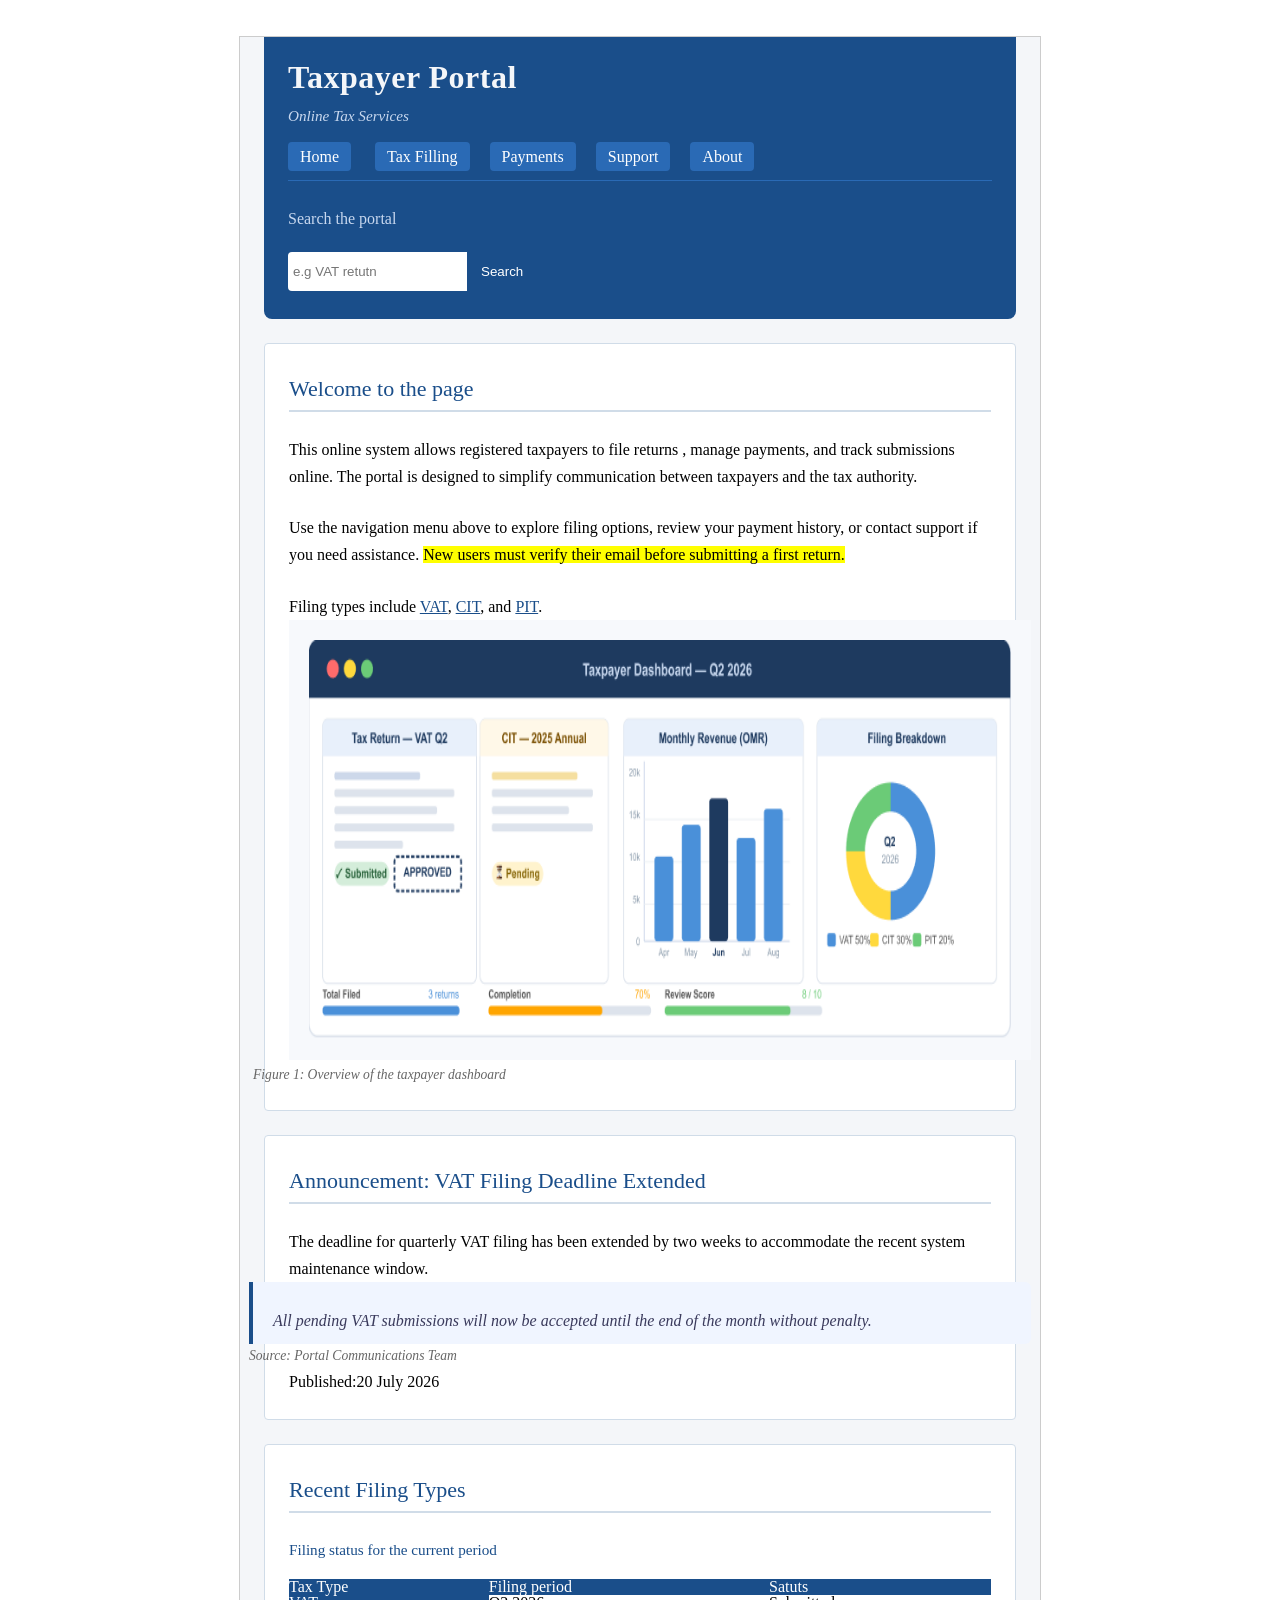
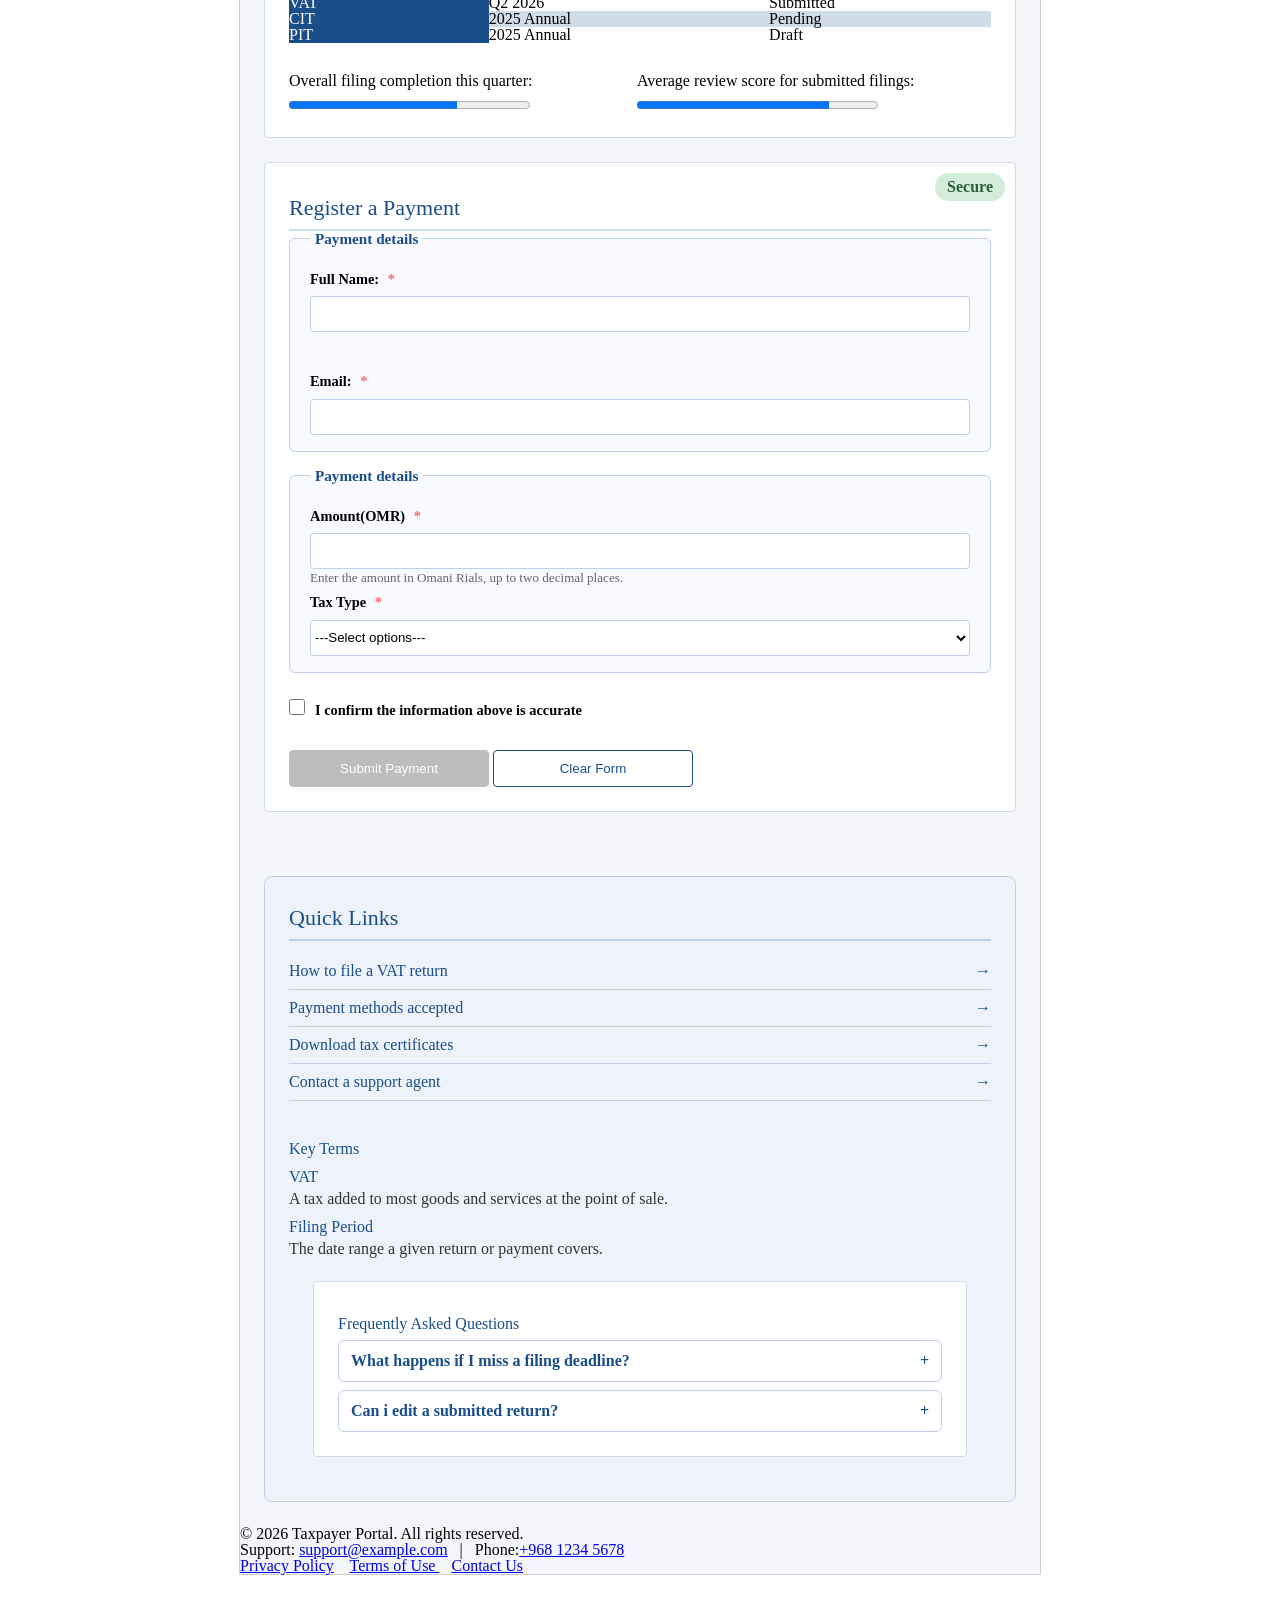
<file: index.html>
<!doctype html>
<html lang="en">
  <head>
    <title>Practice HTML</title>
    <meta charset="UTF-8" />
    <link rel="stylesheet" href="reset.css" />
    <link rel="stylesheet" href="theme.css" />
    <link rel="stylesheet" href="style.css" />
  </head>

  <body>
    <div class="container">
      <header class="header">
        <div>
          <h1>Taxpayer Portal</h1>
          <p class="p">Online Tax Services</p>

          <nav>
            <a href="./index.html">Home</a> &nbsp;&nbsp;
            <a href="./forms.html">Tax Filling</a>&nbsp;&nbsp;
            <a href="/payments">Payments</a>&nbsp;&nbsp;
            <a href="/Support">Support</a>&nbsp;&nbsp;
            <a href="/About">About</a>&nbsp;&nbsp;
          </nav>

          <div class="line"></div>

          <form class="search-form">
            <label for="serach" class="search-label">Search the portal</label>
            <div>
              <input
                type="text"
                id="serach"
                name="serach"
                placeholder="e.g VAT retutn"
                class="search-input"
              />
              <button type="submit" class="search-button">Search</button>
            </div>
          </form>
        </div>
      </header>

      <main>
        <section class="Welcome">
          <div>
            <h2>Welcome to the page</h2>

            <p>
              This online system allows registered taxpayers to
              <strong>file returns</strong> , <i>manage payments</i>, and track
              submissions online. The portal is designed to simplify
              communication between taxpayers and the tax authority.
            </p>

            <p>
              Use the navigation menu above to explore filing options, review
              your payment history, or contact support if you need assistance.
              <mark>
                New users must verify their email before submitting a first
                return.
              </mark>
            </p>

            <p class="p-underline">
              Filing types include <u>VAT</u>, <u>CIT</u>, and <u>PIT</u>.
            </p>

            <figure>
              <img
                class="fig"
                src="Image - Illustration of a digital tax filing dashboard with charts and documents.png"
                alt="pic"
                width="800"
                height="400"
              />
              <figcaption class="img-tx">
                Figure 1: Overview of the taxpayer dashboard
              </figcaption>
            </figure>
          </div>
        </section>

        <article class="ann-article">
          <div>
            <h2>Announcement: VAT Filing Deadline Extended</h2>

            <p>
              The deadline for quarterly VAT filing has been extended by two
              weeks to accommodate the recent system maintenance window.
            </p>
            <figure>
              <blockquote>
                <p>
                  All pending VAT submissions will now be accepted until the end
                  of the month without penalty.
                </p>
              </blockquote>
              <figcaption>
                Source: <span class="source"> Portal Communications Team</span>
              </figcaption>
            </figure>

            <!-- <footer><p >Published: 20 July 2026</p></footer> -->
            <footer class="ann-footer">
              Published:<time datetime="2026-07-20">20 July 2026</time>
            </footer>
          </div>
        </article>

        <section class="table-f">
          <div>
            <h2>Recent Filing Types</h2>

            <p class="table-p">Filing status for the current period</p>

            <table
              style="width: 100%"
              border="1"
              cellpadding="8"
              cellspacing="0"
            >
              <tr>
                <th>Tax Type</th>
                <th>Filing period</th>
                <th>Satuts</th>
              </tr>
              <tr>
                <td class="data-blue"><strong>VAT</strong></td>
                <td>Q2 2026</td>
                <td>Submitted</td>
              </tr>
              <tr>
                <td class="data-blue"><strong>CIT</strong></td>
                <td>2025 Annual</td>
                <td>Pending</td>
              </tr>
              <tr>
                <td class="data-blue"><strong>PIT</strong></td>
                <td>2025 Annual</td>
                <td>Draft</td>
              </tr>
            </table>

            <div class="progress-p">
              <label for="filing"
                >Overall filing completion this quarter:</label
              >
              <progress id="filing" max="200" value="140"></progress>
            </div>

            <div class="progress-p">
              <label for="review">
                Average review score for submitted filings:</label
              >
              <progress id="review" max="200" value="160"></progress>
            </div>
          </div>
        </section>

        <section class="register-payment">
          <div>
            <h2>Register a Payment</h2>

            <!-- <div class="payment-secure">Secure</div> -->

            <form class="payment">
              <fieldset>
                <!-- <h3>Personal details</h3> -->

                <legend><h3>Payment details</h3></legend>
                <label for="fullName">Full Name:</label>
                <input
                  type="text"
                  id="fullName"
                  name="fullName"
                  class="fullName"
                  required
                />
                <br />
                <br />

                <label for="email">Email:</label>
                <input type="email" id="email" name="email" required />
              </fieldset>

              <fieldset>
                <!-- <h3>Payment details</h3> -->

                <label for="amount">Amount(OMR)</label>
                <input
                  type="number"
                  id="amount"
                  name="amount"
                  step="0.01"
                  required
                />
                <small>
                  Enter the amount in Omani Rials, up to two decimal
                  places.</small
                >

                <legend><h3>Payment details</h3></legend>
                <label for="tax">Tax Type</label>
                <select name="tax" id="tax" required>
                  <option>---Select options---</option>
                  <option value="vat">VAT</option>
                  <option value="cit" default>CIT</option>
                  <option value="pit">PIT</option>
                </select>
              </fieldset>
              <div class="confirm">
                <input
                  class="checkbox"
                  type="checkbox"
                  id="co"
                  name="co"
                  required
                />
                <label for="co">
                  I confirm the information above is accurate
                </label>
              </div>

              <br />

              <button type="submit" disabled>Submit Payment</button>
              <button type="reset">Clear Form</button>
            </form>
          </div>
        </section>
        <br />

        <!-- <div class="final-info"> -->
        <div class="final-info">
          <nav>
            <h2>Quick Links</h2>

            <ul>
              <li><a href="/VAT return">How to file a VAT return</a></li>
              <li><a href="/Payment">Payment methods accepted</a></li>
              <li>
                <a href="/tax certificates">Download tax certificates</a>
              </li>
              <li><a href="/support agent">Contact a support agent</a></li>
            </ul>
          </nav>

          <br />
          <h3>Key Terms</h3>

          <h4>VAT</h4>
          <p>A tax added to most goods and services at the point of sale.</p>
          <h4>Filing Period</h4>
          <p>The date range a given return or payment covers.</p>

          <section>
            <h4>Frequently Asked Questions</h4>

            <details>
              <summary>What happens if I miss a filing deadline?</summary>
              <p>answer</p>
            </details>

            <details>
              <summary>Can i edit a submitted return?</summary>
              <p>answer</p>
            </details>
          </section>
        </div>

        <footer>
          <div>
            <p>&copy; 2026 Taxpayer Portal. All rights reserved.</p>

            Support:
            <a href="mailto:support@example.com">support@example.com</a>
            &nbsp; | &nbsp; Phone:<a href="tel:+968 1234 5678"
              >+968 1234 5678</a
            >

            <nav>
              <a href="/">Privacy Policy</a> &nbsp;&nbsp;
              <a href="/">Terms of Use </a>&nbsp;&nbsp;
              <a href="/">Contact Us</a>&nbsp;&nbsp;
            </nav>
          </div>
        </footer>
        <!-- </div> -->
      </main>
    </div>
  </body>
</html>
</file>
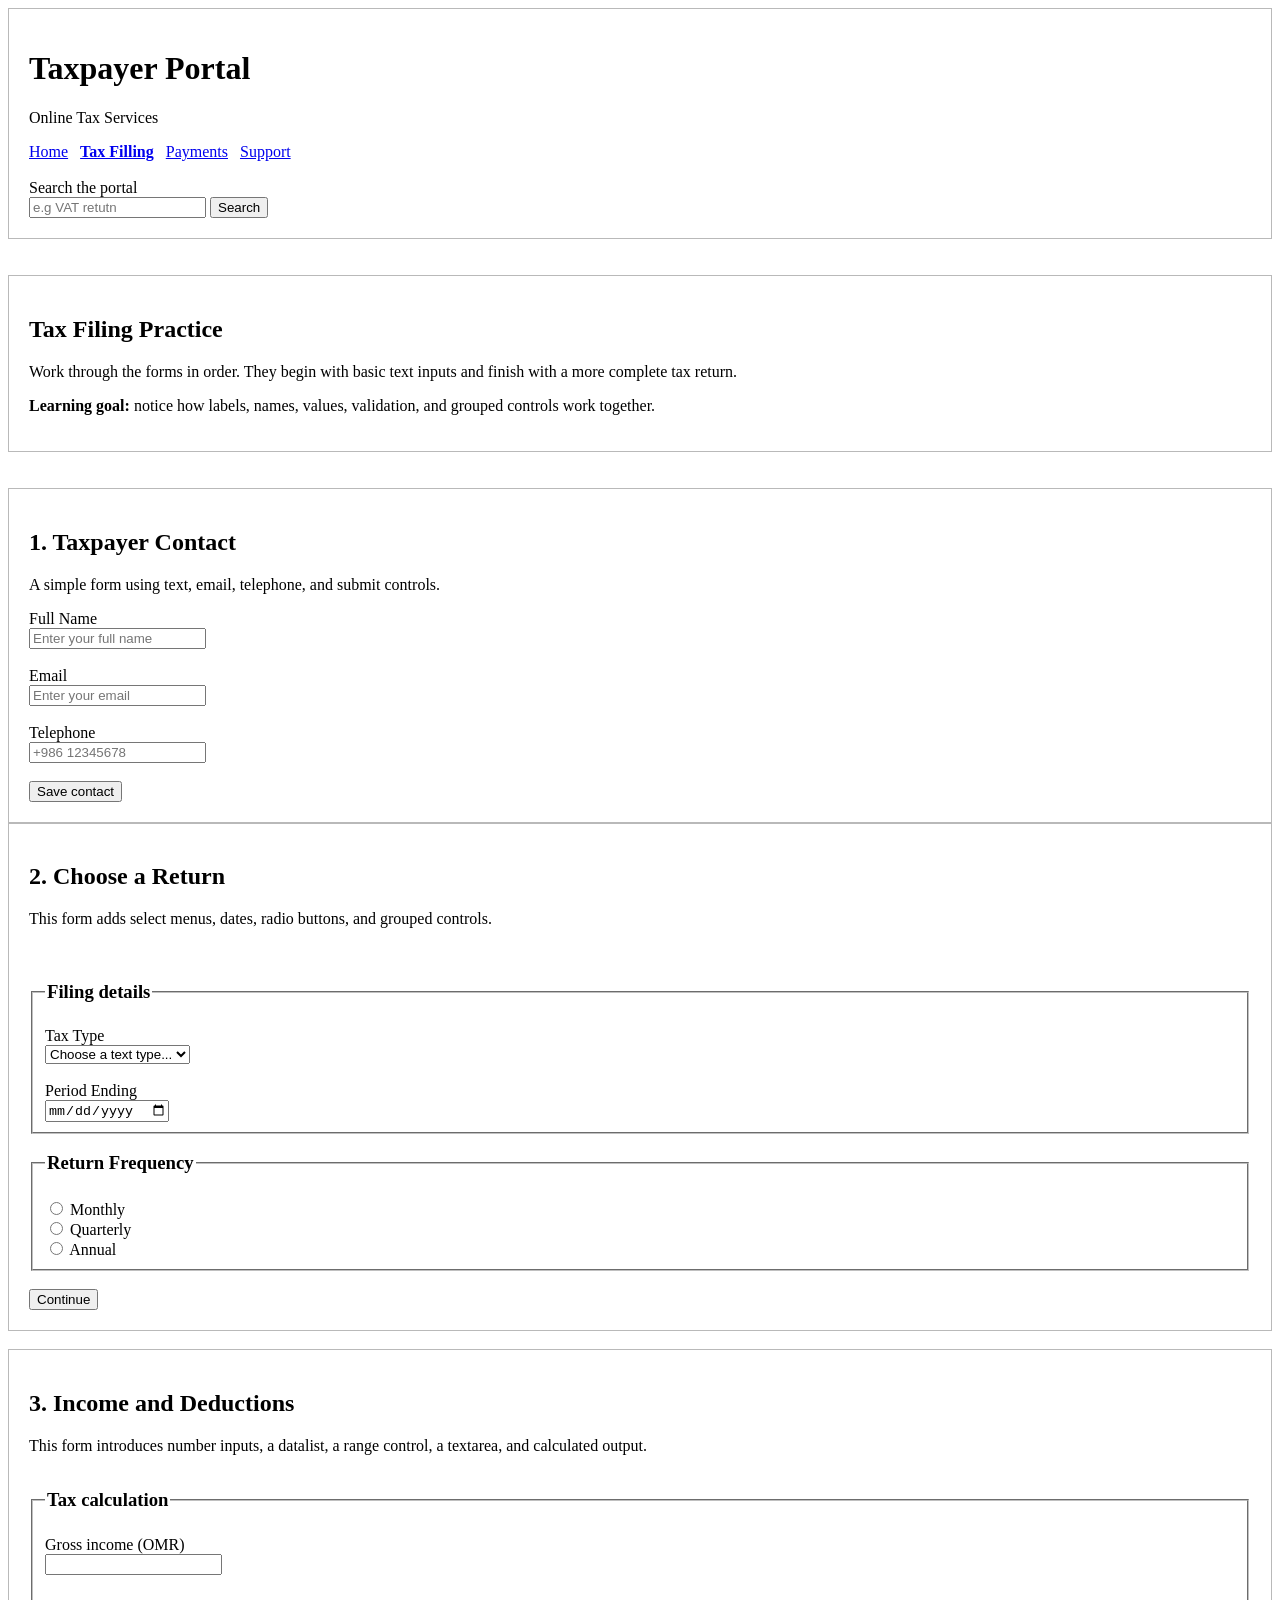
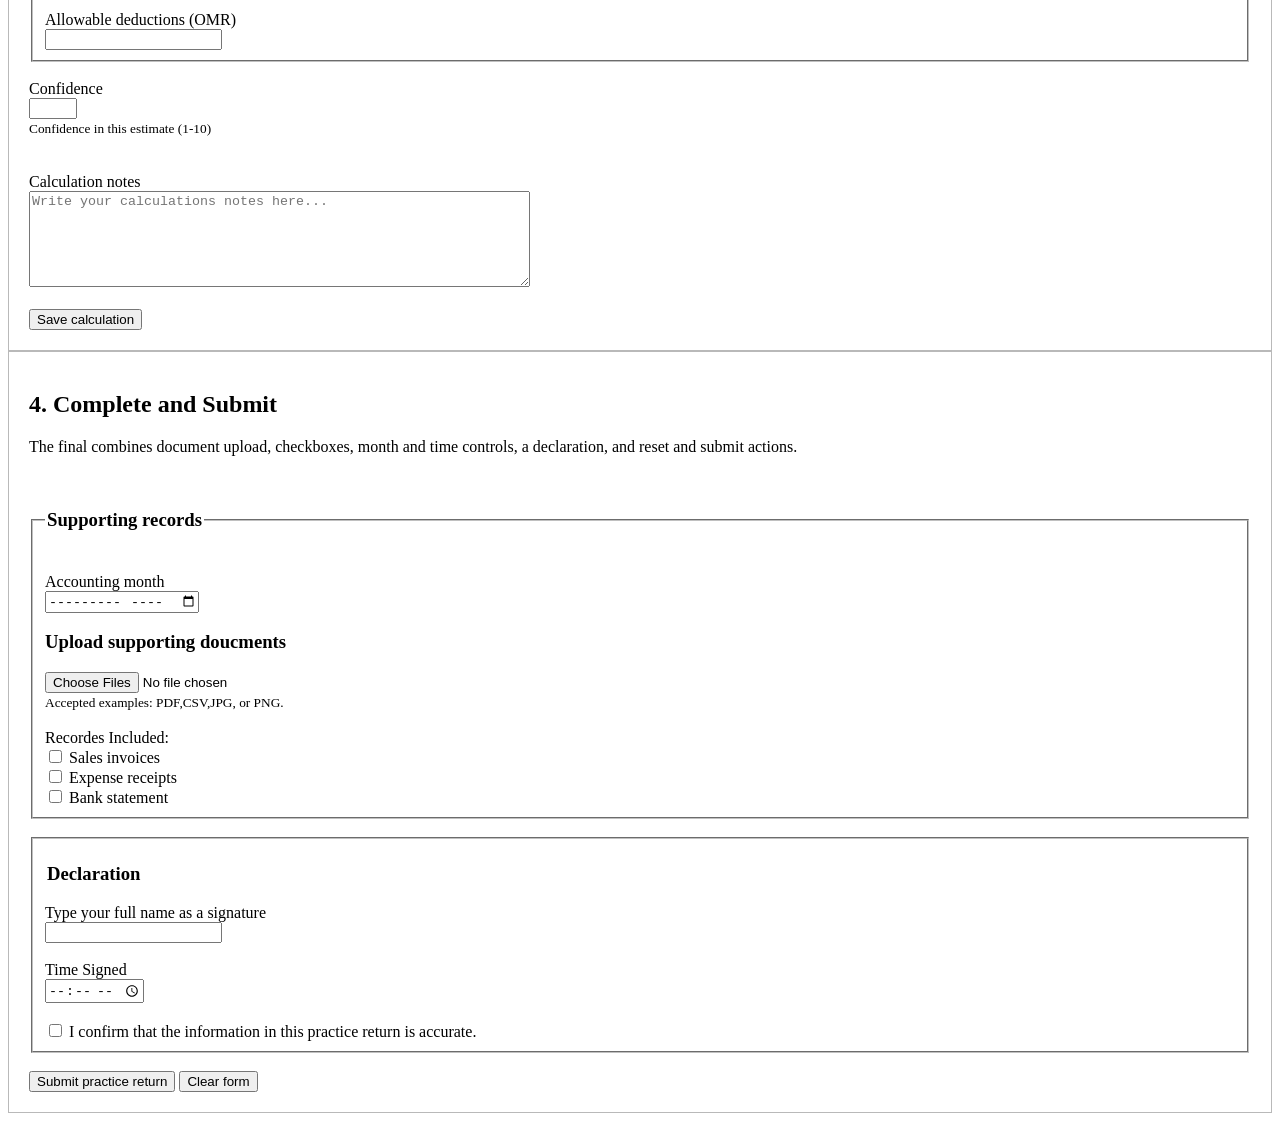
<file: forms.html>
<!DOCTYPE html>
<html lang="en" >

<head>
    <title>Forms</title>
    <meta charset="UTF-8">
</head>

<body>
    <header>
    <div style="border: 1px solid rgba(0, 0, 0, 0.274); padding: 20px;">
        <h1>Taxpayer Portal</h1>
         <p>Online Tax Services</p>

         <nav>
            
               <a href="./index.html">Home</a>&nbsp;&nbsp;
                <strong><a href="./forms.html">Tax Filling</a></strong>&nbsp;&nbsp;
                <a href="/">Payments</a>&nbsp;&nbsp;
                <a href="/">Support</a>&nbsp;&nbsp;
            
         </nav>
          <br>
         <form>
            <label for="serach">Search the portal</label><br>
            <input type="text" id="serach" name="serach" placeholder="e.g VAT retutn">
            <button type="submit">Search</button>
         </form>
    </div></header>

     <br><br>
     
     <main>
    <article>
    <div style="border: 1px solid rgba(0, 0, 0, 0.274); padding: 20px;">
     <h2>Tax Filing Practice</h2>
     <p>Work through the forms in order. They begin with basic text inputs and finish with a more complete tax return.</p>
     <p><strong>Learning goal:</strong>  notice how labels, names, values, validation, and grouped controls work together.</p>


    </div>
    </article>
    <br><br>

    <section>
        <div style="border: 1px solid rgba(0, 0, 0, 0.274); padding: 20px;">
         <form>
            <h2>1. Taxpayer Contact</h2>
            <p>A simple form using text, email, telephone, and submit controls.</p>
           
            <div>
           <label for="fullName">Full Name</label><br>
           <input type="text" id="fullName" name="fullName" placeholder="Enter your full name" required>
           </div><br>

            <div>
           <label for="email">Email</label><br>
           <input type="email" id="email" name="email" placeholder="Enter your email" required>
           </div><br>


            <div>
           <label for="tel">Telephone</label><br>
           <input type="tel" id="tel" name="phone" placeholder="+986 12345678" required>
           </div><br>
           
           <button type="submit">Save contact</button>

         </form>

        </div>
    </section>

    <section>
         <div style="border: 1px solid rgba(0, 0, 0, 0.274); padding: 20px;">
         
        <form>
        <h2>2. Choose a Return</h2>
        <p>This form adds select menus, dates, radio buttons, and grouped controls.</p>
         <br>
         <fieldset>
            <legend><h3>Filing details</h3></legend>
            <label for="type">Tax Type</label><br>
            <select id="type">
                <option>Choose a text type...</option>
                <option value="vat">VAT</option>
                <option value="CIT" >CIT</option>
                <option value="pit">PIT</option>
            </select>
          
            <br><br>
            <label for="date">Period Ending</label><br>
            <input type="date"  id="date" name="date">
         </fieldset>
         
         <fieldset>
            <legend><h3>Return Frequency</h3></legend>

            <input type="radio" id="rf" name="rf" value="Monthly">
            <label for="rf">Monthly</label><br>

            <input type="radio" id="rf" name="rf" value="quarterly">
            <label for="rf">Quarterly</label><br>

            <input type="radio" id="rf" name="rf" value="annual">
            <label for="rf">Annual</label><br>
         </fieldset>
         <br>
         <button type="submit" >Continue</button>
        
        </form>
         </div>
    </section>
 <br>

        <section>
          <div style="border: 1px solid rgba(0, 0, 0, 0.274); padding: 20px;">
         
            <form>
             <h2>3. Income and Deductions</h2>
             <p>This form introduces number inputs, a datalist, a range control, a textarea, and calculated output.</p>

        <fieldset>
           <legend><h3>Tax calculation </h3></legend>

            <div>
           <label for="income">Gross income (OMR)</label><br>
           <input type="number" id="income" name="grossIncome" required>
           </div><br>

           <div><br>
           <label for="deductions">Allowable deductions (OMR)</label><br>
           <input type="number" id="deductions" name="deductions" required>
           </div>
        </fieldset>
           <br>

           <div>
           <label for="con">Confidence</label><br>
           <input type="number" id="con" name="con" min="1" max="10" step="1" required><br>
           <small>Confidence in this estimate (1-10)</small>
           </div>
           <br><br>

           <label for="notes">Calculation notes</label><br>
           <textarea id="notes" name="notes" rows="6" cols="60" placeholder="Write your calculations notes here..."></textarea><br><br>
           <button type="submit">Save calculation</button>
            </form>
            
        </section>



        
        <section>
          <div style="border: 1px solid rgba(0, 0, 0, 0.274); padding: 20px;">
           <form>
                <h2>4. Complete and Submit</h2>
                 <p>The final combines document upload, checkboxes, month and time controls, a declaration, and reset and submit actions.</p>
                <br>
            
                 <fieldset>
                   <legend><h3>Supporting records</h3></legend>
                    <br>
                     
                    <div>
                    <label for="ACmonth">Accounting month </label><br>
                    <input type="month" id="ACmonth" name="ACmonth">

                    <br>
                   <label for="upload"> <h3>Upload supporting doucments</h3></label>
                   <input type="file" id="upload" name="upload" accept=".pdf, .csv, .jpg, .png" multiple><br>
                   <small>Accepted examples: PDF,CSV,JPG, or PNG.</small><br>
                   <br>
                   Recordes Included:
                   <br>
                   <input type="checkbox" id="sales" name="sales" value="sales">
                   <label for="sales">Sales invoices</label>
                   <br>
                   <input type="checkbox" id="expense" name="expense" value="expense">
                   <label for="expense">Expense receipts</label>
                   <br>
                   <input type="checkbox" id="bank" name="bank" value="bank">
                   <label for="bank">Bank statement</label>
                   <br>
                   
                </div>
                 </fieldset>

                 <br>
                 <fieldset>
                    <div>
                       <legend><h3>Declaration</h3></legend> 
                        

                        <label for="fName">Type your full name as a signature</label><br>
                        <input type="text" id="fName" name="fullName" required>
                        <br><br>
                        <label for="time">Time Signed</label><br>
                        <input type="time" id="time" name="time">
                        <br><br>

                        <input type="checkbox" id="confirm" name="confirm" required>
                        <label for="confirm">I confirm that the information in this practice return is accurate.</label>

                    </div>
                 </fieldset>

                 <br>
                 <button type="submit">Submit practice return</button>
                 <button type="reset">Clear form</button>

           </form>


          </div>
        </section>


</main>
</body>

</html>
</file>
<file: theme.css>
:root {
  --primary-color: #1a4e8a;

  --secondary-color: #fff;

  --font-family: Georgia;

  --font-style: Italic;

  --color-bg: #f4f6f9;

  --border-color: #c0d0e8;

  --light-bg: #f8faff;

  --quick-bg: #eef3fb;

  --text-color: #333333;

  --muted-color: #666666;

  --success-bg: #d4edda;

  --success-color: #276139;

  --danger-color: #ff6b6b;

  --hover-color: #2360a5;

  --disabled-bg: #bdbdbd;
}
</file>
<file: style.css>
.container {
  margin: 36px auto;
  max-width: 800px;
  padding: 0 auto;
  /* margin: 36px auto;  هذي طريقة نسويه بدل نحدد فوق تحت يمين يسار  */
  /* 36px يحدد فوق و تحت margin: ; */
  /* auto لل يمين ويسار */
  /* في ملاحظه */
  background-color: #f4f6f9;
  border: 1px solid #ccc;
}

body {
  font-family: var(--font-family);
  box-sizing: border-box;
}

.header {
  color: var(--secondary-color);
  padding-top: 24px;
  padding-right: 24px;
  padding-bottom: 16px;
  padding-left: 24px;
  margin-left: 24px;
  margin-right: 24px;
  /* padding: 24px 24px 16px 24px; the same as above */
  border-bottom-right-radius: 8px;
  border-bottom-left-radius: 8px;
  /* border: 0 0 8px 8px; */
  background-color: var(--primary-color);
}
section {
  margin: 24px;
  padding: 24px;
  border: 1px solid #d0dce8;
  border-radius: 4px;
  background-color: var(--secondary-color);
}
article {
  margin: 24px;
  padding: 24px;
  border: 1px solid #d0dce8;
  border-radius: 4px;
  background-color: var(--secondary-color);
}
img {
  width: 100%;
  border: 20px solid #f7f9fc;
  /* margin: 10px 10px;
    padding: 10px 10px;
    background-color:#F7F9FC; */
}
section h2 {
  color: var(--primary-color);
  font-size: 22px;
  padding: 10px 0;
  border-bottom: 2px solid #d0dce8;
}

section p {
  margin-top: 24px;
  font-size: 16px;
  line-height: 27.2px;
}
h1 {
  font-weight: 700;
  font-size: 32px;
  letter-spacing: 0.5px;
  color: #f4f6f9;
}

.p {
  margin-top: 10px;
  font-weight: 400;
  font-style: Italic;
  font-size: 15.2px;
  line-height: 25.84px;
  letter-spacing: 0px;
  color: #c8d8ef;
}

header nav {
  margin-top: 20px;
}

header a {
  margin-right: 8px;
  padding: 6px 12px;
  color: var(--secondary-color);
  background-color: #2a6ab5;
  text-decoration: none;
  border-radius: 4px;
}

header a:hover {
  background-color: #2360a5;
}

.line {
  margin-top: 15px;
  margin-bottom: 30px;
  height: 1px;
  background-color: #2a6ab5;
}

.search-label {
  color: #c8d8ef;
  width: 852;
  height: 24;
}

.search-input {
  margin-top: 25px;
  padding: 12px 5px;
  border-radius: 4px 0 0 4px;
  background-color: var(--secondary-color);
  color: #000;
  border: none;
}

.search-button {
  border: none;
  padding: 24px 10px;
  color: var(--secondary-color);
  border-radius: 4px;
  cursor: pointer;
  background: none;
}

.p-underline u {
  color: var(--primary-color);
}

figcaption {
  margin-left: -36px;
  font-style: Italic;
  font-size: 13.6px;
  line-height: 23.12px;
  color: #666666;
}

.ann-article h2 {
  color: var(--primary-color);
  font-size: 22px;
  padding: 10px 0;
  border-bottom: 2px solid #d0dce8;
}
.ann-article p {
  margin-top: 24px;
  font-size: 16px;
  line-height: 27.2px;
}

.ann-article blockquote {
  width: 850;
  height: 80;
  padding-top: 1px;
  padding-right: 20px;
  padding-bottom: 10px;
  padding-left: 20px;
  border-top-right-radius: 6px;
  border-bottom-right-radius: 6px;
  margin-left: -40px;
  margin-right: -40px;

  border-left: 4px solid var(--primary-color);
  color: #3a3a5c;
  font-style: var(--font-style);
  font-size: 13.12px;
  line-height: 22.3px;
  background-color: #f0f5ff;
}

.ann-article figcaption {
  color: #666666;
  font-style: var(--font-style);
  margin-left: -40px;
}
.ann-footer {
  font-size: 16px;
  line-height: 27.2px;
}

.table-p {
  color: var(--primary-color);
  font-style: Bold;
  font-size: 15.2px;
  line-height: 25.84px;
}

.table-f table {
  width: 100px;
  margin-top: 16px;
  border-color: #d0dce8;
}

.table-f table th {
  border: none;
  text-align: left;
  background-color: var(--primary-color);
  color: var(--secondary-color);
}

.table-f tr:nth-child(3) {
  background-color: #d0dce8;
}

.data-blue {
  color: var(--secondary-color);
  background-color: var(--primary-color);
  border: none;
}

.progress-p {
  margin-top: 30px;
  width: 49%;
  display: inline-block;
}

.progress-p progress {
  margin-top: 8px;
  width: 70%;
}
.register-payment {
  position: relative;
}

.register-payment::after {
  content: "Secure";
  position: absolute;
  top: 10px;
  right: 10px;

  background-color: var(--success-bg);
  color: var(--success-color);
  font-weight: 700;
  padding: 6px 12px;
  border-radius: 14px;
}

.register-payment:hover::after {
  background-color: var(--success-bg);
}

.payment fieldset {
  border: 1px solid var(--border-color);
  padding: 16px 20px;
  margin-bottom: 16px;
  border-radius: 6px;
  background-color: var(--light-bg);
}

.payment legend {
  font-weight: 700;
  font-size: 15.2px;
  color: var(--primary-color);
  padding: 0 5px;
}

.payment label {
  display: block;
  margin-top: 5px;
  font-weight: 700;
  font-size: 14.4px;
  line-height: 24.48px;
}

.payment input {
  margin-top: 5px;
  width: 100%;
  height: 36px;
  border-radius: 4px;
  border: 1px solid var(--border-color);
  background-color: var(--secondary-color);
  display: block;
  box-sizing: border-box;
}

.payment select {
  margin-top: 5px;
  width: 100%;
  height: 36px;
  border-radius: 4px;
  border: 1px solid var(--border-color);
  background-color: var(--secondary-color);
}

.payment small {
  font-size: 13.12px;
  color: var(--muted-color);
}

.register-payment fieldset label::after {
  content: " *";
  color: var(--danger-color);
  padding-left: 5px;
}

.payment input:focus-visible,
.payment select:focus-visible {
  border-color: var(--primary-color);
  outline: 2px solid var(--primary-color);
}

.payment .checkbox {
  width: 16px;
  height: 16px;
  display: inline-block;
  margin: 10px 6px 0 0;
}

.payment .checkbox:checked {
  accent-color: var(--primary-color);
}

.payment .confirm {
  margin-top: 10px;
}

.payment .confirm label {
  display: inline;
  margin-top: 0;
}

.payment button {
  width: 200px;
  height: 37px;
  margin-top: 12px;
  border-radius: 4px;
  background-color: var(--secondary-color);
  border: 1px solid var(--primary-color);
  color: var(--primary-color);
  cursor: pointer;
}

.payment button:hover {
  background-color: var(--primary-color);
  color: var(--secondary-color);
}

.payment button:disabled {
  background-color: var(--disabled-bg);
  border-color: var(--disabled-bg);
  color: var(--secondary-color);
  cursor: not-allowed;
}

.final-info {
  border: 1px solid var(--border-color);
  background-color: var(--quick-bg);
  width: auto;
  height: auto;
  padding: 20px 24px;
  border-radius: 8px;
  margin: 24px;
}

.final-info h2 {
  color: var(--primary-color);
  font-size: 22px;
  padding: 10px 0;
  border-bottom: 2px solid var(--border-color);
}

.final-info nav ul {
  margin-top: 12px;
}

.final-info li {
  border-bottom: 1px solid var(--border-color);
  padding: 10px 0;
}

.final-info li a {
  color: var(--primary-color);
  text-decoration: none;
  display: block;
  position: relative;
}

.final-info li a::after {
  content: "→";
  position: absolute;
  right: 0;
  top: 0;
}

.final-info li a:hover {
  color: var(--hover-color);
  text-decoration: underline;
}

.final-info h3 {
  color: var(--primary-color);
  margin-top: 24px;
  margin-bottom: 12px;
}

.final-info h4 {
  color: var(--primary-color);
  margin-top: 10px;
}

.final-info p {
  margin-top: 6px;
  margin-bottom: 12px;
  color: var(--text-color);
}

.final-info details {
  margin-top: 8px;
  padding: 12px;
  border: 1px solid var(--border-color);
  border-radius: 6px;
  background-color: var(--secondary-color);
}

.final-info summary {
  display: flex;
  align-items: center;
  justify-content: space-between;
  list-style: none;
  cursor: pointer;
  color: var(--primary-color);
  font-weight: 700;
}

.final-info summary::after {
  content: "+";
  margin-left: 12px;
}

.final-info details:hover {
  border-color: var(--primary-color);
  background-color: var(--light-bg);
}

/* .payment-secure {
  top: 10px;
  right: 10px;
  position: absolute;

  background-color: #d4edda;
  color: #276139;
  font-weight: 700px;
  padding: 12px 14px;
  border-radius: 14px;
} */

/* input::placeholder{
    color:blue;
} */
</file>
